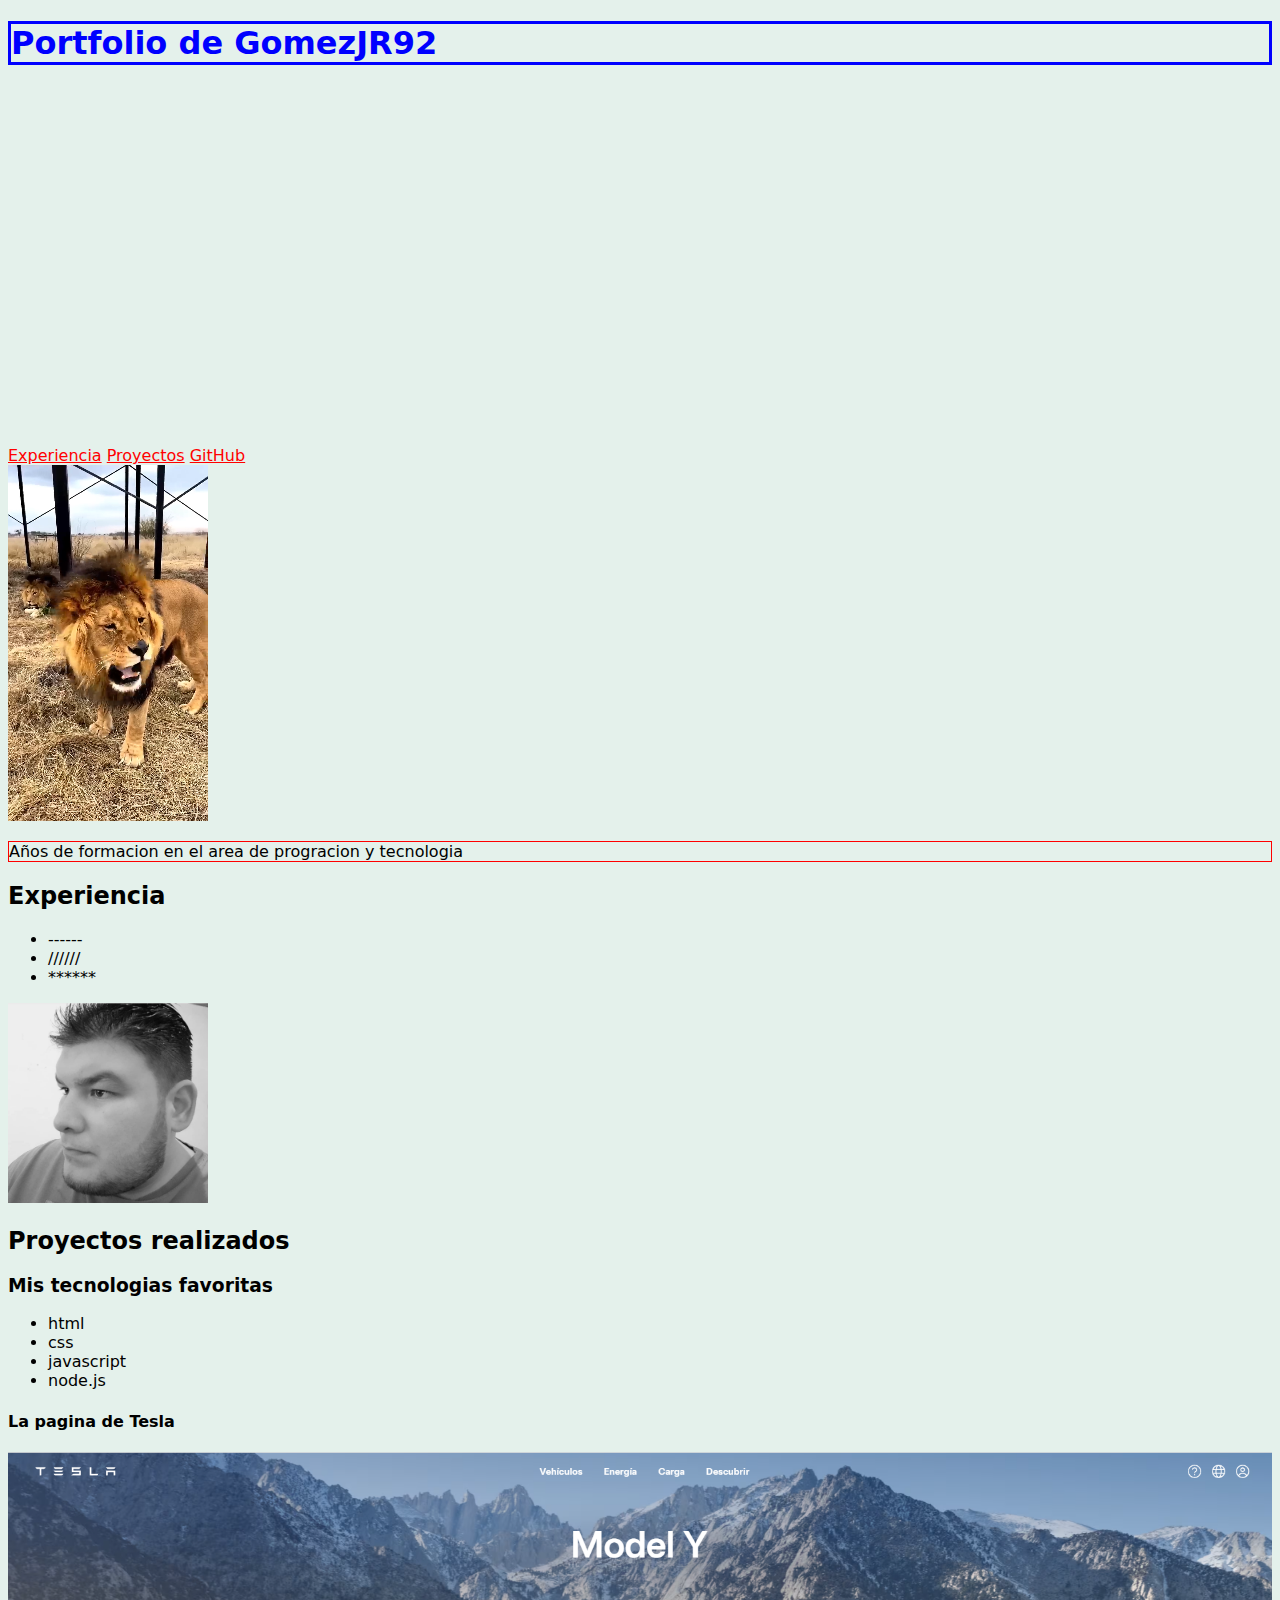
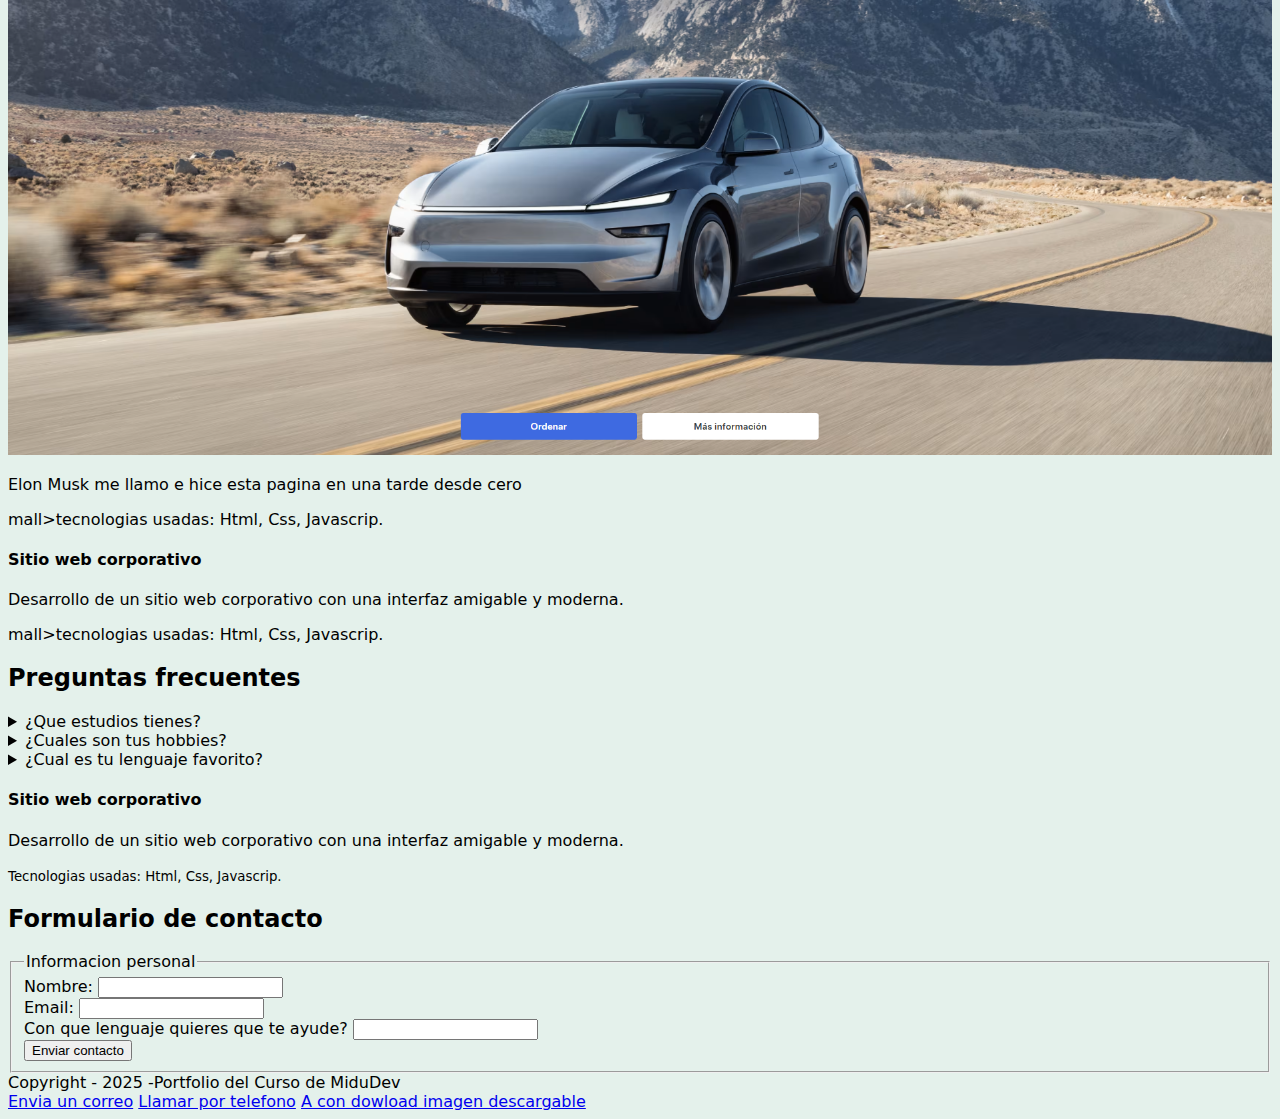
<file: index.html>
<!DOCTYPE html>
<html lang="en">

<head>
    <meta charset="UTF-8">
    <meta name="viewport" content="width=device-width, initial-scale=1.0">
    <title>Document</title>
    <style>
        h1 {
            color: blue;
            /*color: rgba(0, 0, 0, 50%)*/
            /*colorcolor rgb(0 0 0 / 50%) */
            /*color: oklch(348 83% 44% / 50%)*/
            border-width: 3px;
            border-style: solid;
        }
        body{
            background: #e4f1eb;
            font-family: system-ui, -apple-system, BlinkMacSystemFont,
             'Segoe UI', Roboto, Oxygen, Ubuntu, Cantarell,
             'Open Sans', 'Helvetica Neue', sans-serif;
        }

        .link{
            color:red;
        }

        .link:hover{
            outline: 5px solid red;
        }

        .link:active{
            outline: 5px solid blue;
        }

        .description{
            border: 1px solid red;
        }
    </style>
</head>

<body>

    <header>
        <h1>Portfolio de GomezJR92</h1>

        <iframe style="width: 50%; aspect-ratio: 16/9;" src="https://www.youtube.com/embed/3nYLTiY5skU?si=JDX_0Wml4Qco7-yl" title="YouTube video player" 
        frameborder="0" allow="accelerometer; autoplay; clipboard-write; encrypted-media; gyroscope; picture-in-picture; web-share" 
        referrerpolicy="strict-origin-when-cross-origin" allowfullscreen></iframe>

        <nav>
            <a class="link" href="#experiencia">Experiencia</a>
            <a class="link" href="#proyectos">Proyectos</a>
            <a class="link" href="https://github.com/GomezJR92" target="_blank" rel="noreferrer">GitHub</a>

        </nav>
    </header>

    <video  autoplay loop muted src="/mp4/leon.mp4" width="200"></video>
    <main>
        

        <p class="description">Años de formacion en el area de progracion y tecnologia</p>

        <h2 id="experiencia">Experiencia</h2>

        <ul>
            <li class="list-item">------</li>
            <li class="list-item">//////</li>
            <li class="list-item">******</li>
        </ul>

        <img id="photo-perfil" width="200" src="/img/yo.jpg" alt="">

            <h2 id="proyectos">Proyectos realizados</h2>

        <aside>
            <header>
                <h3>Mis tecnologias favoritas</h3>
                <ul>
                    <li>html</li>
                    <li>css</li>
                    <li>javascript</li>
                    <li>node.js</li>
                </ul>
            </header>
        </aside>
        <section>
            <article>
                <header>
                    <h4>La pagina de Tesla</h4>
                    <img loading="lazy" src="/img/tesla.png" style="width: 100%; aspect-ratio: 631/301;">
                </header>

                <p>
                    Elon Musk me llamo e hice esta pagina en una tarde desde cero
                </p>
                <footer>
                    mall>tecnologias usadas: Html, Css, Javascrip.</small>
                </footer>

            </article>
        </section>

        <section>
            <article>
                <header>
                    <h4>Sitio web corporativo</h4>
                </header>
                <p>
                    Desarrollo de un sitio web corporativo con una interfaz amigable y moderna.
                </p>
                <footer>
                    mall>tecnologias usadas: Html, Css, Javascrip.</small>
                </footer>
                <section>
                    <h2>Preguntas frecuentes</h2>
                    <details>
                        <summary>¿Que estudios tienes?</summary>
                        <p>Estudie en la UTN la ingenieria en informatica durante 5 años.</p>
                    </details>

                     <details>
                        <summary>¿Cuales son tus hobbies?</summary>
                        <p>Jugar al basquet</p>
                    </details>

                     <details>
                        <summary>¿Cual es tu lenguaje favorito?</summary>
                        <p>Me gusta js</p>
                    </details>
                </section>

            </article>
        </section>

        <section>
            <article>
                <header>
                    <h4>Sitio web corporativo</h4>
                </header>
                <p>
                    Desarrollo de un sitio web corporativo con una interfaz amigable y moderna.
                </p>
                <footer>
                    <small>Tecnologias usadas: Html, Css, Javascrip.</small>
                </footer>

            </article>
        </section>
        <section>
            <h2>Formulario de contacto</h2>

            <form method="post" action="/">

                <fieldset>
                    <legend>Informacion personal</legend>

                    <label style="display: block;" for="name">Nombre: 
                    <input type="text" name="name">
                    </label>
                    <label for="email">Email: 
                    <input type="email" name="email">
                    </label>
                    <div>
                            <datalist id="languages">
                                <option value="Javascript"></option>
                                <option value="Phyton"></option>
                                <option value="Java"></option>
                                <option value="C#"></option>
                            </datalist>
                            <label for="">
                                Con que lenguaje quieres que te ayude?
                                <input list="languages" name="languages">
                            </label>
                    </div>

                    <button type="submit">Enviar contacto</button>

                    
                </fieldset>

            </form>
        </section>
    </main>

    <footer> Copyright - 2025 -Portfolio del Curso de MiduDev</footer>
    <a href="mailto:n.albertogomez@gmail.com">Envia un correo</a>
    <a href="tel+541128055545">Llamar por telefono</a>
    <a download="" href="img/yo.jpg">A con dowload imagen descargable</a>
</body>

</html>
</file>
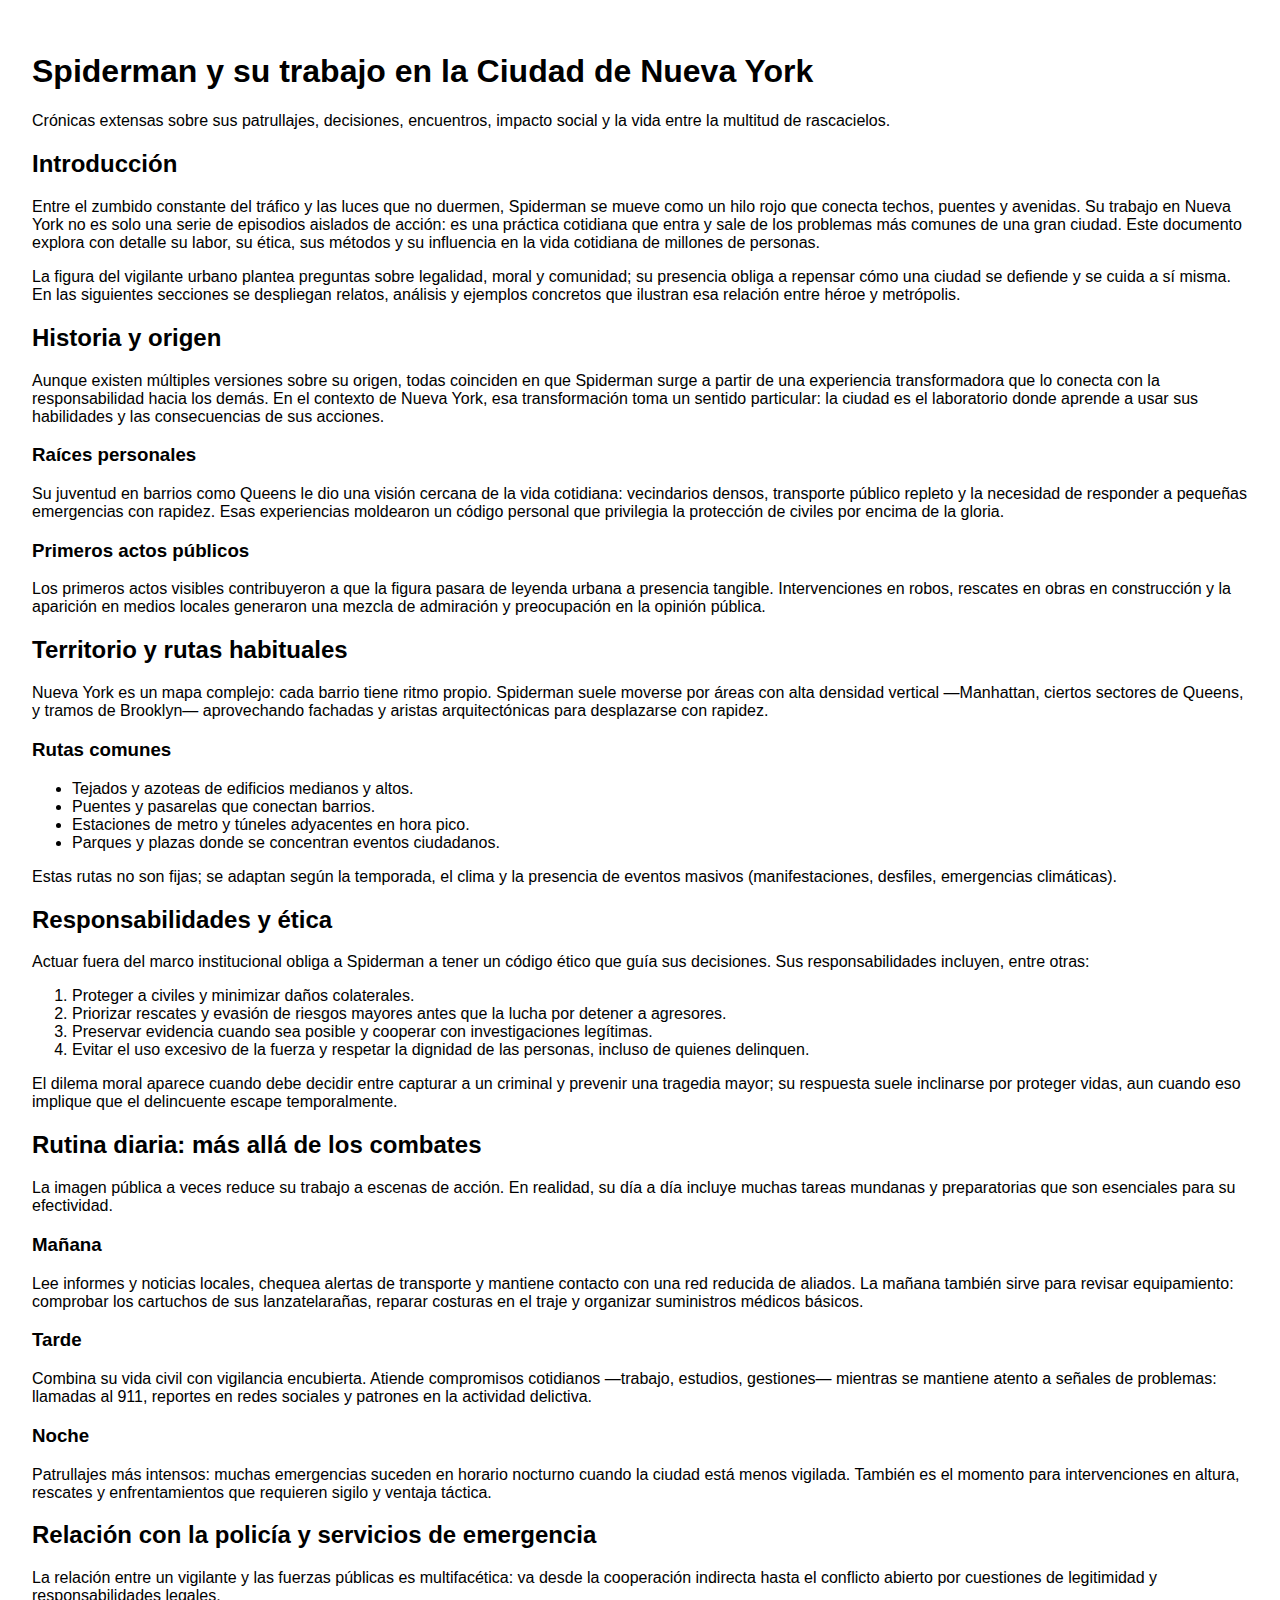
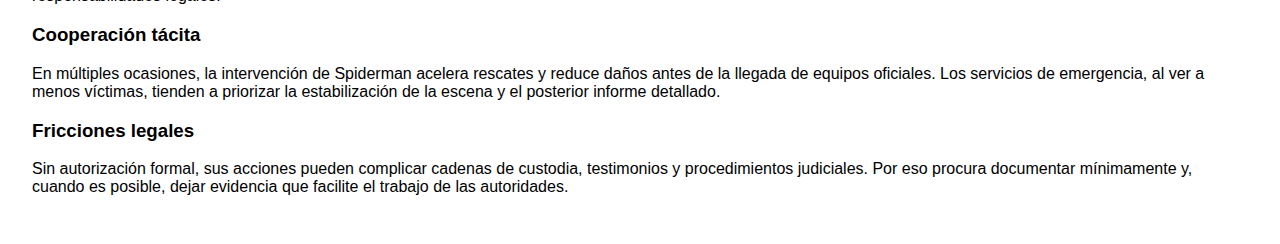
<file: animacionesScroll.html>
<!DOCTYPE html>
<html lang="en">
<head>
    <meta charset="UTF-8">
    <meta name="viewport" content="width=device-width, initial-scale=1.0">
    <link rel="stylesheet" href="./animacionesScroll.css">
    <title>Document</title>
</head>
<body>
    <div id="progress"></div>
<header>
<h1>Spiderman y su trabajo en la Ciudad de Nueva York</h1>
<p>Crónicas extensas sobre sus patrullajes, decisiones, encuentros, impacto social y la vida entre la multitud de rascacielos.</p>



<main>
<section id="introduccion">
<h2>Introducción</h2>
<p>Entre el zumbido constante del tráfico y las luces que no duermen, Spiderman se mueve como un hilo rojo que conecta techos, puentes y avenidas. Su trabajo en Nueva York no es solo una serie de episodios aislados de acción: es una práctica cotidiana que entra y sale de los problemas más comunes de una gran ciudad. Este documento explora con detalle su labor, su ética, sus métodos y su influencia en la vida cotidiana de millones de personas.</p>
<p>La figura del vigilante urbano plantea preguntas sobre legalidad, moral y comunidad; su presencia obliga a repensar cómo una ciudad se defiende y se cuida a sí misma. En las siguientes secciones se despliegan relatos, análisis y ejemplos concretos que ilustran esa relación entre héroe y metrópolis.</p>
</section>


<section id="historia">
<h2>Historia y origen</h2>
<p>Aunque existen múltiples versiones sobre su origen, todas coinciden en que Spiderman surge a partir de una experiencia transformadora que lo conecta con la responsabilidad hacia los demás. En el contexto de Nueva York, esa transformación toma un sentido particular: la ciudad es el laboratorio donde aprende a usar sus habilidades y las consecuencias de sus acciones.</p>
<h3>Raíces personales</h3>
<p>Su juventud en barrios como Queens le dio una visión cercana de la vida cotidiana: vecindarios densos, transporte público repleto y la necesidad de responder a pequeñas emergencias con rapidez. Esas experiencias moldearon un código personal que privilegia la protección de civiles por encima de la gloria.</p>
<h3>Primeros actos públicos</h3>
<p>Los primeros actos visibles contribuyeron a que la figura pasara de leyenda urbana a presencia tangible. Intervenciones en robos, rescates en obras en construcción y la aparición en medios locales generaron una mezcla de admiración y preocupación en la opinión pública.</p>
</section>


<section id="territorio">
<h2>Territorio y rutas habituales</h2>
<p>Nueva York es un mapa complejo: cada barrio tiene ritmo propio. Spiderman suele moverse por áreas con alta densidad vertical —Manhattan, ciertos sectores de Queens, y tramos de Brooklyn— aprovechando fachadas y aristas arquitectónicas para desplazarse con rapidez.</p>
<h3>Rutas comunes</h3>
<ul>
<li>Tejados y azoteas de edificios medianos y altos.</li>
<li>Puentes y pasarelas que conectan barrios.</li>
<li>Estaciones de metro y túneles adyacentes en hora pico.</li>
<li>Parques y plazas donde se concentran eventos ciudadanos.</li>
</ul>
<p>Estas rutas no son fijas; se adaptan según la temporada, el clima y la presencia de eventos masivos (manifestaciones, desfiles, emergencias climáticas).</p>
</section>


<section id="responsabilidades">
<h2>Responsabilidades y ética</h2>
<p>Actuar fuera del marco institucional obliga a Spiderman a tener un código ético que guía sus decisiones. Sus responsabilidades incluyen, entre otras:</p>
<ol>
<li>Proteger a civiles y minimizar daños colaterales.</li>
<li>Priorizar rescates y evasión de riesgos mayores antes que la lucha por detener a agresores.</li>
<li>Preservar evidencia cuando sea posible y cooperar con investigaciones legítimas.</li>
<li>Evitar el uso excesivo de la fuerza y respetar la dignidad de las personas, incluso de quienes delinquen.</li>
</ol>
<p>El dilema moral aparece cuando debe decidir entre capturar a un criminal y prevenir una tragedia mayor; su respuesta suele inclinarse por proteger vidas, aun cuando eso implique que el delincuente escape temporalmente.</p>
</section>


<section id="dia-a-dia">
<h2>Rutina diaria: más allá de los combates</h2>
<p>La imagen pública a veces reduce su trabajo a escenas de acción. En realidad, su día a día incluye muchas tareas mundanas y preparatorias que son esenciales para su efectividad.</p>
<h3>Mañana</h3>
<p>Lee informes y noticias locales, chequea alertas de transporte y mantiene contacto con una red reducida de aliados. La mañana también sirve para revisar equipamiento: comprobar los cartuchos de sus lanzatelarañas, reparar costuras en el traje y organizar suministros médicos básicos.</p>
<h3>Tarde</h3>
<p>Combina su vida civil con vigilancia encubierta. Atiende compromisos cotidianos —trabajo, estudios, gestiones— mientras se mantiene atento a señales de problemas: llamadas al 911, reportes en redes sociales y patrones en la actividad delictiva.</p>
<h3>Noche</h3>
<p>Patrullajes más intensos: muchas emergencias suceden en horario nocturno cuando la ciudad está menos vigilada. También es el momento para intervenciones en altura, rescates y enfrentamientos que requieren sigilo y ventaja táctica.</p>
</section>


<section id="relacion-policial">
<h2>Relación con la policía y servicios de emergencia</h2>
<p>La relación entre un vigilante y las fuerzas públicas es multifacética: va desde la cooperación indirecta hasta el conflicto abierto por cuestiones de legitimidad y responsabilidades legales.</p>
<h3>Cooperación tácita</h3>
<p>En múltiples ocasiones, la intervención de Spiderman acelera rescates y reduce daños antes de la llegada de equipos oficiales. Los servicios de emergencia, al ver a menos víctimas, tienden a priorizar la estabilización de la escena y el posterior informe detallado.</p>
<h3>Fricciones legales</h3>
<p>Sin autorización formal, sus acciones pueden complicar cadenas de custodia, testimonios y procedimientos judiciales. Por eso procura documentar mínimamente y, cuando es posible, dejar evidencia que facilite el trabajo de las autoridades.</p>
</section>


<section id="retos">
</body>
</html>
</file>
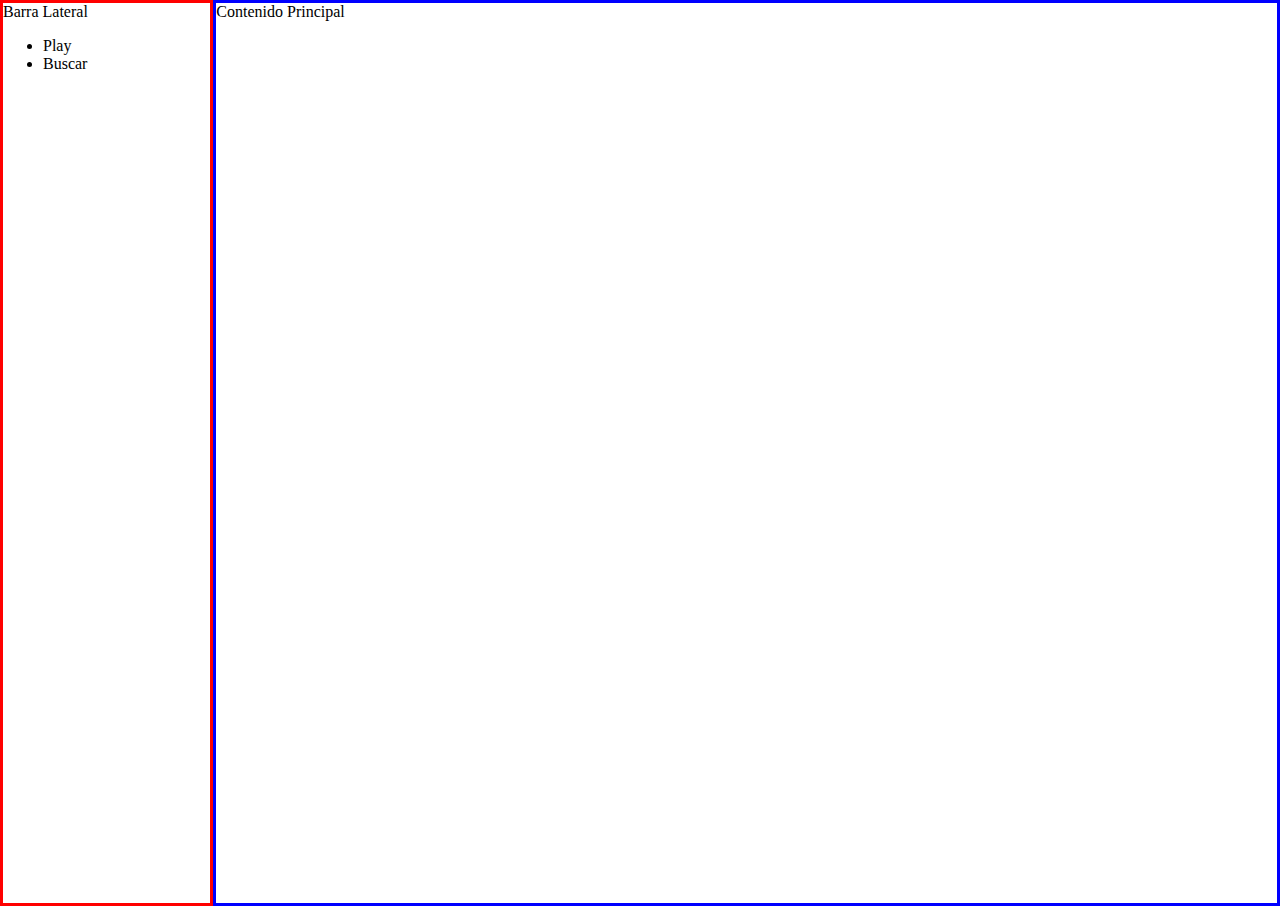
<file: ejemplo Grid.html>
<!DOCTYPE html>
<html lang="en">
<head>
    <meta charset="UTF-8">
    <meta name="viewport" content="width=device-width, initial-scale=1.0">
    <title>Document</title>
    <link rel="stylesheet" href="./ejemploGrid.css">
</head>
<body>
    <div>
        <aside>Barra Lateral
            <ul>
                <li>Play</li>
                <li>Buscar</li>
            </ul>
        </aside>
        <main>Contenido Principal</main>
    </div>
   
    
</body>
</html>
</file>
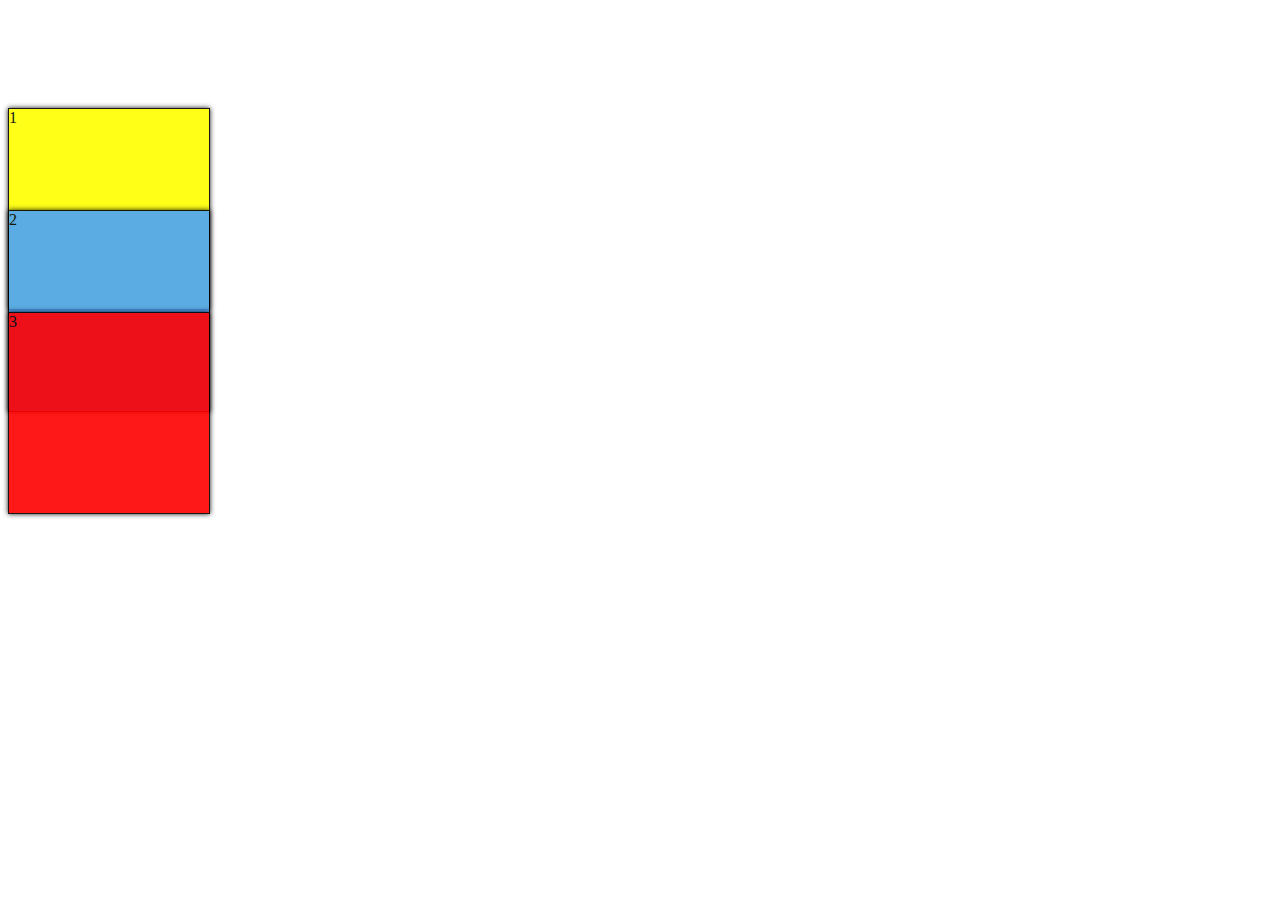
<file: ejemplo2.html>
<!DOCTYPE html>
<html lang="en">
<head>
    <meta charset="UTF-8">
    <meta name="viewport" content="width=device-width, initial-scale=1.0">
    <title>Document</title>
    <link rel="stylesheet" href="./ejemplo2.css">
</head>
<body>
    <section>
        <div>1</div>
        <div>2</div>
        <div>3</div>
    </section>
</body>
</html>
</file>
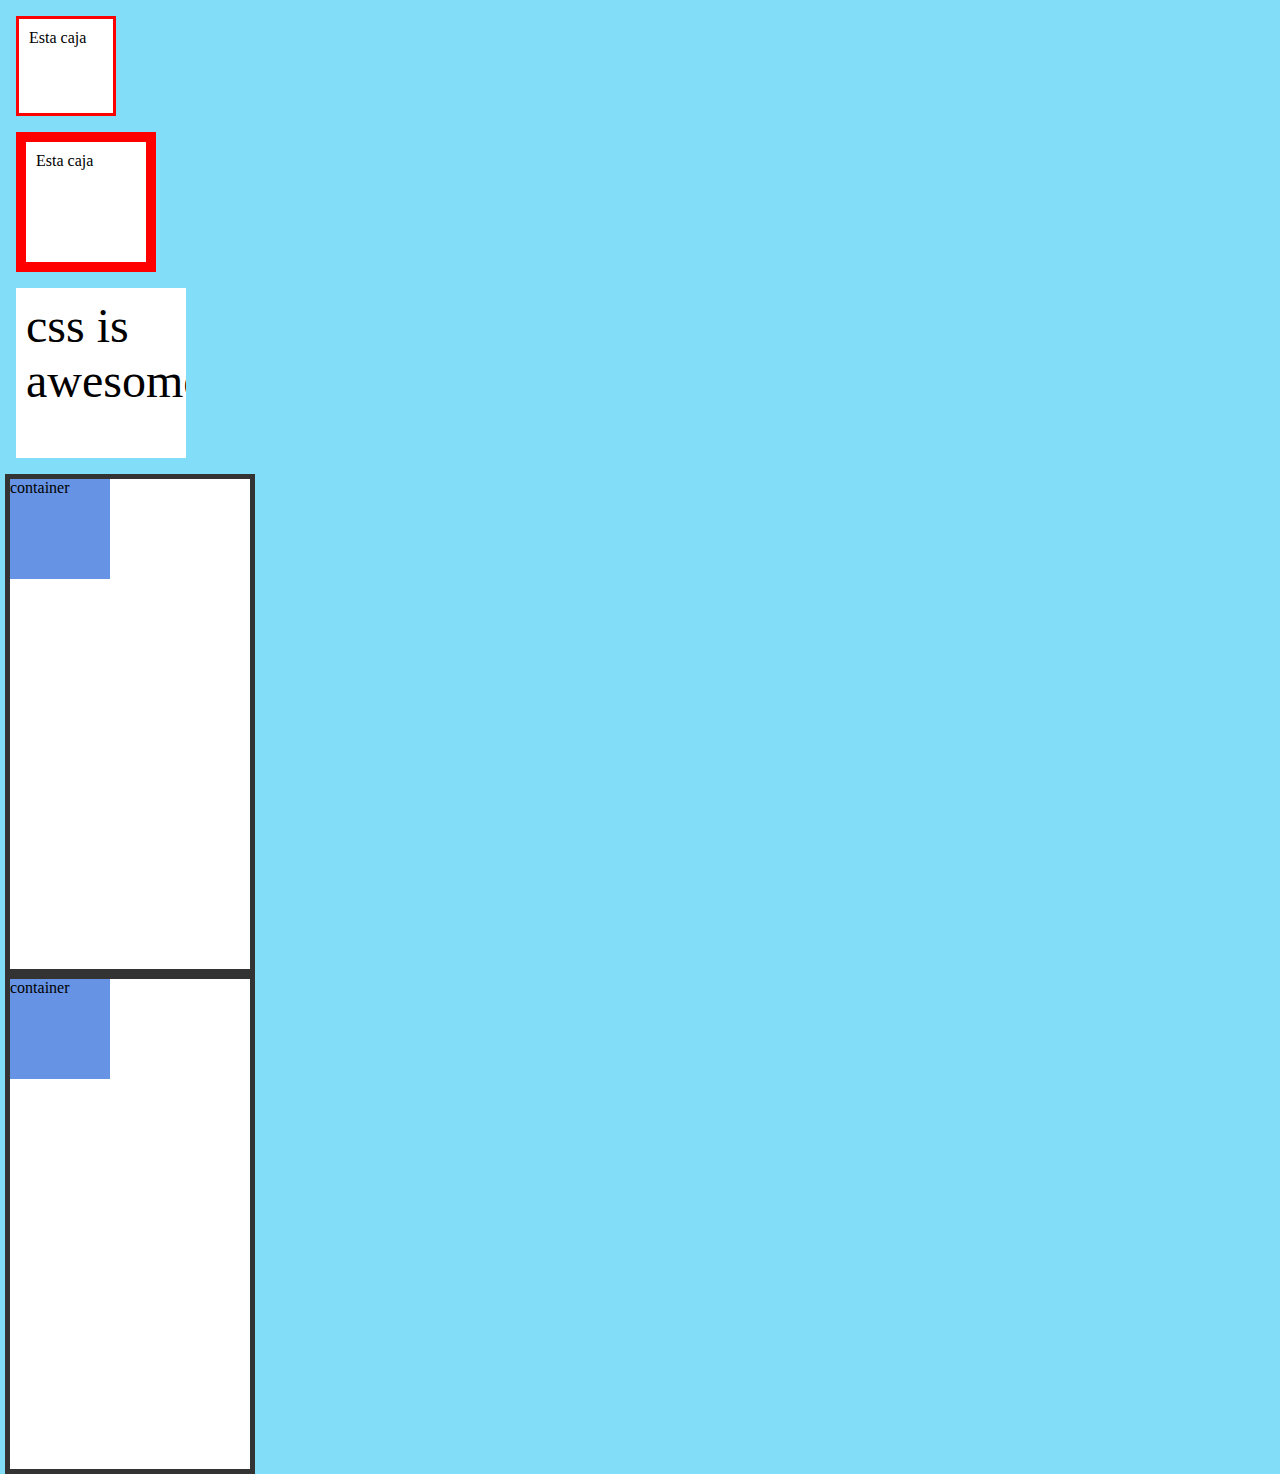
<file: ejemplos.html>
<!DOCTYPE html>
<html lang="en">
<head>
    <meta charset="UTF-8">
    <meta name="viewport" content="width=device-width, initial-scale=1.0">
    <title>Document</title>
    <link rel="stylesheet" href="./ejemplos.css">
</head>
<body>
    
    <section class="container">
        Esta caja
    </section>

    <section class="container2">
        Esta caja
    </section>

    <section class="container3">
        css is awesome
    </section>

    <section class="section2">
        <div class="container4">
            container
        </div>
    </section>

    <section class="section2">
        <div class="container4">
            container
        </div>
    </section>

    
    
    
</body>
</html>
</file>
<file: flex.html>
<!DOCTYPE html>
<html lang="en">
<head>
    <meta charset="UTF-8">
    <meta name="viewport" content="width=device-width, initial-scale=1.0">
    <title>Document</title>
    <link rel="stylesheet" href="./flex.css">
</head>
<body>
    <section class="parent">
        <div class="item">
            primero
        </div>
        <div class="item">
            2
        </div>
        <div class="item">
            3
        </div>
    </section>
</body>
</html>
</file>
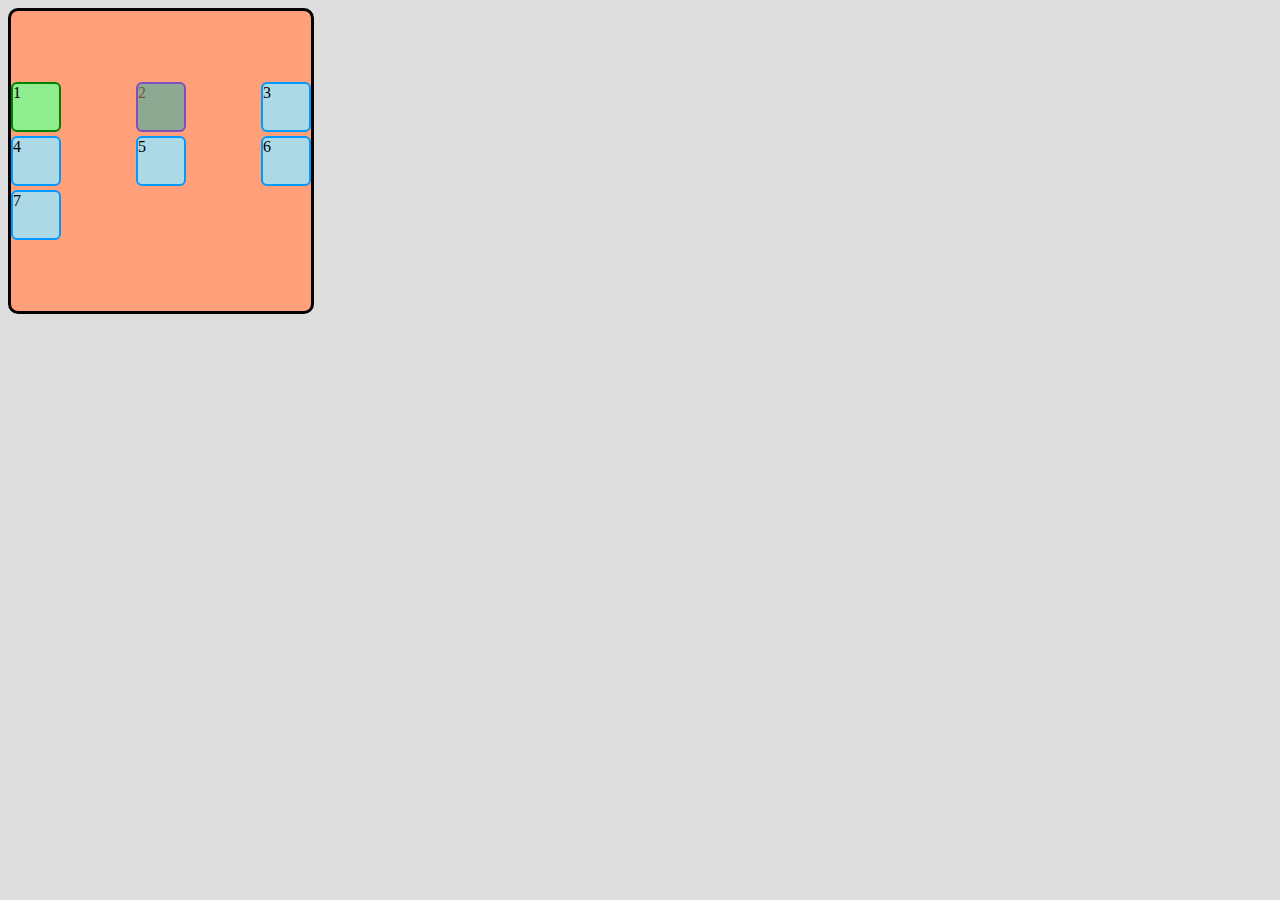
<file: grid.html>
<!DOCTYPE html>
<html lang="en">
<head>
    <meta charset="UTF-8">
    <meta name="viewport" content="width=device-width, initial-scale=1.0">
    <title>Document</title>
    <link rel="stylesheet" href="./grid.css">
</head>
<body>
    <section class="container">
        <div>1</div>
        <div>2</div>
        <div>3</div>
        <div>4</div>
        <div>5</div>
        <div>6</div>
        <div>7</div>
    </section>
    
</body>
</html>
</file>
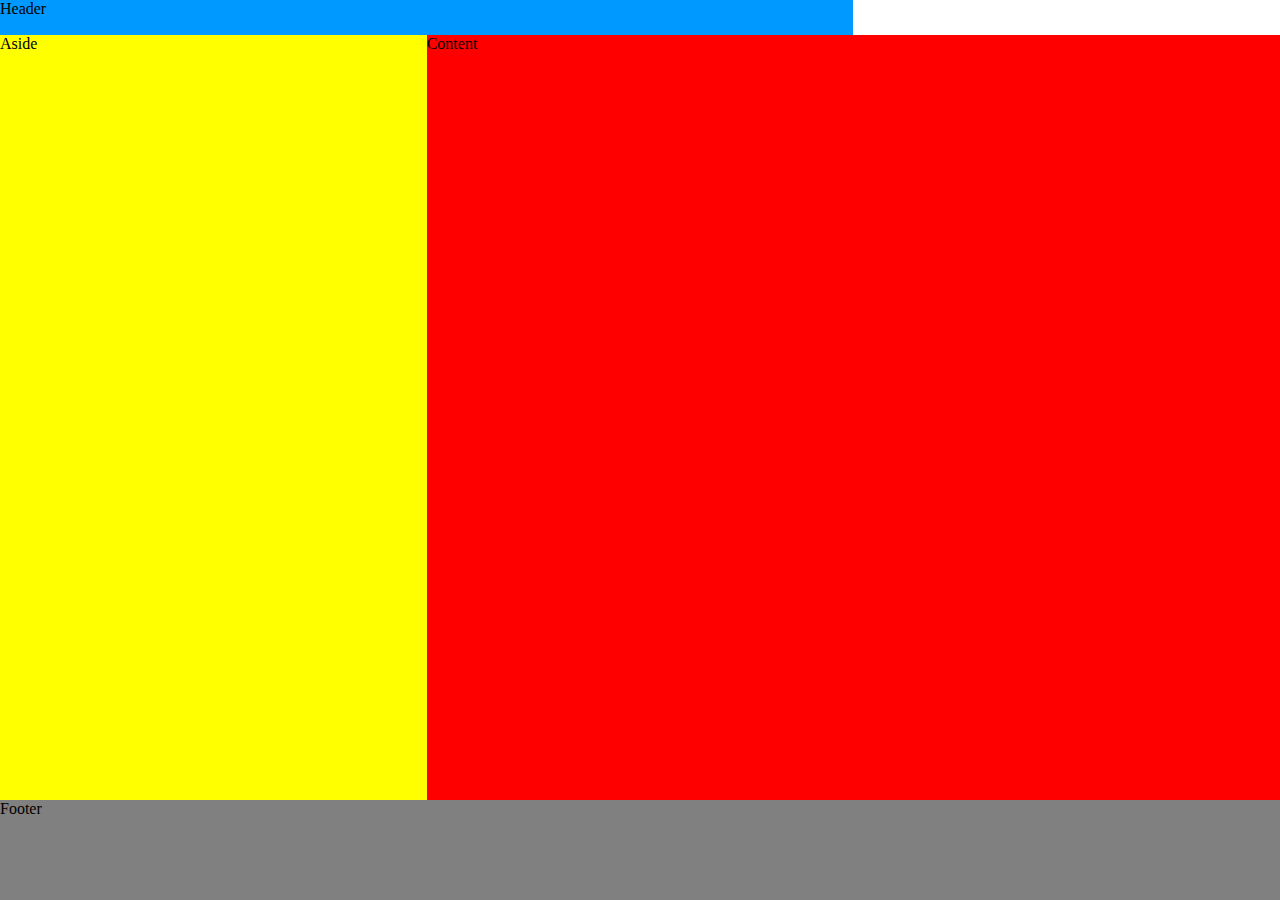
<file: layout.html>
<!DOCTYPE html>
<html lang="en">
<head>
    <meta charset="UTF-8">
    <meta name="viewport" content="width=device-width, initial-scale=1.0">
    <title>Document</title>
    <link rel="stylesheet" href="./layout.css">
</head>
<body>
    <section class="container">
        <header>Header</header>
        <aside>Aside</aside>
        <main>Content</main>
        <footer>Footer</footer>
    </section>
    
</body>
</html>
</file>
<file: animacionesScroll.css>
body{
    font-family: 'Segoe UI', Tahoma,
     Geneva, Verdana, sans-serif;
     margin: 0;
}

header{
    padding: 32px;
}

#progress{
    position: fixed;
    top: 0;
    width: 0%;
    background: red;
    height: 1em;

    animation: progress-grow auto linear;
    animation-timeline: scroll(root);
    /*la raiz del scrool*/
}

@keyframes progress-grow{
    from{width: 0%;}
    to{width: 100%;}
}
</file>
<file: ejemploGrid.css>
div{
    display: grid;
    grid-template-columns: minmax(100px, 1fr) 5fr;
    
}

aside{
    border: 3px solid red;
    height: 100vh;

}

main{
    border: 3px solid blue;
}

body{
    margin: 0;
}
</file>
<file: ejemplo2.css>
section{
    padding-top: 200px;
}
div{
    border: 1px solid;
    opacity: .9;
    width: 200px;
    height: 200px;
    margin-top: -100px;
    background: #f3f4f5;
    box-shadow: 0 0 5px black;
    position: relative;
}

div:first-child{
    background: yellow;
    z-index: 1;
}

div:nth-child(2){
    background: #4aa4f8;
    z-index: 2;
}

div:last-child{
    background: red;
    z-index: 3;
}
</file>
<file: ejemplos.css>
span{
    background-color: red;
    width: 500px;
    height: 100px;
}
.container{
   /* width: 50vw;
    height: 100vh; */
    width: 100px;
    height: 100px;
    background-color: white;
    padding: 10px;
    border: 3px solid red;
    box-sizing: border-box;/*respeta el width y el height */
    margin: 16px;
}

.container2{
   /* width: 50vw;
    height: 100vh; */
    width: 100px;
    height: 100px;
    background-color: white;
    margin: 16px;
    padding: 10px;
    border: 10px solid red;
}

.container3{
   
    width: 150px;
    height: 150px;
    background-color: white;
    margin: 16px;
    padding: 10px;
    font-size: 48px;
    overflow: auto;
    }

.section2{
    border: 5px solid rgb(51, 51, 51);
    width: 250px;
    height: 500px;
    box-sizing: border-box;
    margin-left: 5px;
    position: relative;
    background: #fff;
    
}
.container4{
   
    width: 100px;
    height: 100px;
    background-color: #6793e4;
    right: 0;
    /*position: fixed;*/
    z-index: 2;
    }


body{
    background-color: #82ddf8;
    margin: 0;
}
</file>
<file: flex.css>
.parent{
    display: flex;
    flex-direction: row; /*Eje principal*/
    justify-content: center;
    align-items: center;
    gap: 16px;/*Espacio entre items*/
    /* write-direction: direccion del texto*/
    box-sizing: border-box;
    flex-wrap: nowrap; 
    border: 4px solid;
    width: 250px;
    
}

.item{
   border: 1px solid;
   opacity: .9; 
   width: 50px;
   height: 50px;
   background: rgb(90, 161, 228);
   
}

.item:first-child{
    background: yellow;
    height: 25px;
    
}

.item:nth-child(2){
    background-color: blue;
    height: 30px;
    
}

.item:last-child{
    background: red;
    height: 40px;
    
}
</file>
<file: grid.css>
.container{
    background: lightsalmon;
    border: 3px solid black;
    border-radius: 10px;
    display: grid;
    /*grid-template-columns:1fr  1fr; 1fr ---> 100% */
    grid-auto-rows: 50px;
    grid-template-columns: 50px 50px 50px;
    gap: 4px;
    height: 300px;
    width: 300px;
    justify-content: space-between;
    align-content: center;
}

.container div{
    background: lightblue;
    border: 2px solid #09f;
    border-radius: 6px;
}

.container div:first-child{
    background: lightgreen;
    border: 2px solid green;
    
    
}

.container div:first-child:hover{
    opacity: 0; /* como le quito la opacidad al apoyar el mouse
    se ve el segundo div*/

}

.container div:nth-child(2){
    background: lightseagreen;
    border: 2px solid blue;
    /*grid-column: 1/3;
    grid-row: 1/3;  posiciono al primer div
     y el segundo en el mismo lugar, sirve en 
     el caso de hacer un hover y mostrar lo de 
     atras*/

    opacity: .5;
}

body{
    background: #ddd;
}
</file>
<file: layout.css>
.container{
    display: grid;
    grid-template-columns: 1fr 1fr 1fr;
    grid-template-rows: 35px 1fr 100px;
    min-height: 100vh;
    grid-template-areas: 
    "header header sidebar"
    "content content content"
    "footer footer footer";
}

@media (width > 400px){
    .container{
    grid-template-areas: 
    "header header ."/*El punto representa un lugar vacio(hueco)*/
    "sidebar content content"
    "footer footer footer";
}
}

.container header{
    background: #09f;
    grid-area: header;
    
}

.container aside{
    background: yellow;
    grid-area: sidebar;
}

.container main{
    background: red;
    grid-area: content;
    
}

.container footer{
    background: gray;
    grid-area: footer;
    
}

body{
    margin:0;
}
</file>
